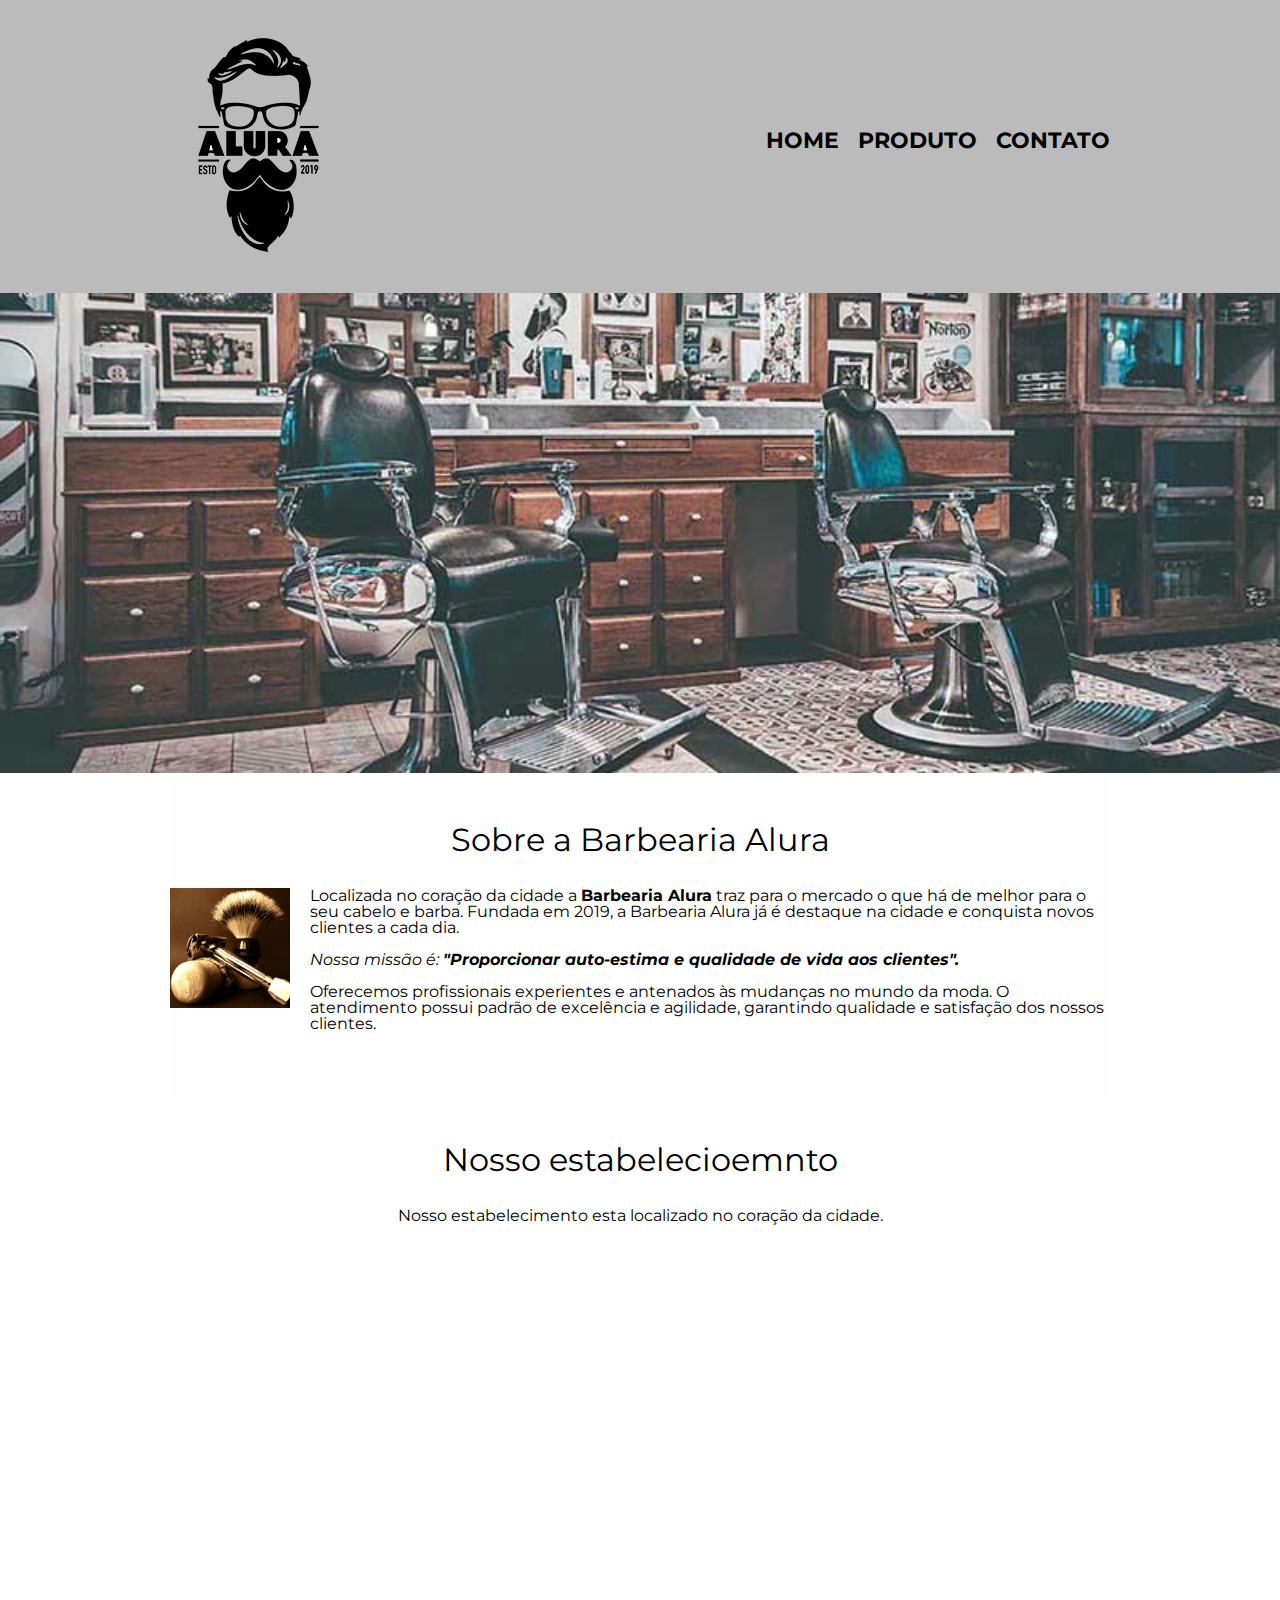
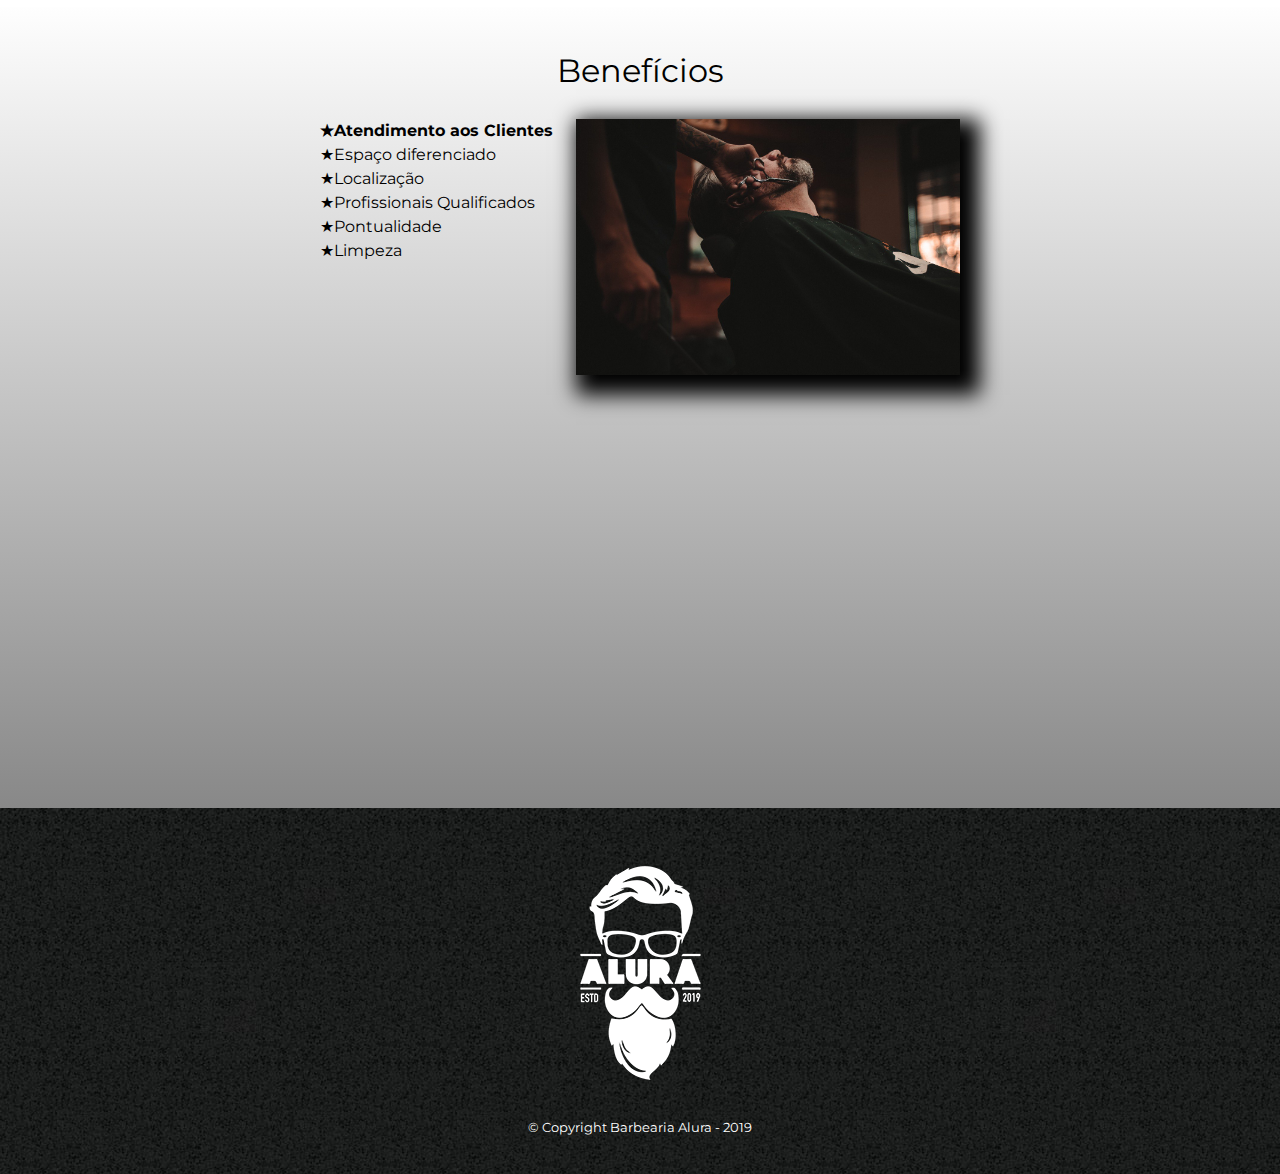
<file: index.html>
<!DOCTYPE html>
<html lang="pt-br">
    <head>
        <meta charset="UTF-8">
        <title>Barbearia Alura</title>
        <link rel="stylesheet" href="css/reset.css">
        <link rel="stylesheet" href="css/style.css">
        <link href="https://fonts.googleapis.com/css?family=Montserrat&display=swap" rel="stylesheet">
    </head>
    
    <body>
        <header>
            <div class="caixa">
                <h1><img src="images/logo.png"></h1>

                <nav>
                    <ul>
                        <li><a href="index.html">Home</a></li>
                        <li><a href="html/produtos.html">Produto</a></li>
                        <li><a href="html/contato.html">Contato</a></li>
                    </ul>
                </nav>
            </div>
        </header>

        <img class="banner" src="images/banner.jpg">

        <main>
            <section class="principal">
                <h2 class="titulo-principal">Sobre a Barbearia Alura</h2>

                <img src="images/utensilios.jpg" class="utensilios" alt="Utensilios">

                <p>
                Localizada no coração da cidade a <strong>Barbearia Alura</strong> traz para o mercado o que há de melhor 
                para o seu cabelo e barba. Fundada em 2019, a Barbearia Alura já é destaque na cidade e 
                conquista novos clientes a cada dia.
                </p>

                <p id="missao">
                <em>Nossa missão é: <strong>"Proporcionar auto-estima e qualidade de vida aos 
                    clientes".</strong></em>
                </p>

                <p>
                Oferecemos profissionais experientes e antenados às mudanças no mundo da moda. O 
                atendimento possui padrão de excelência e agilidade, garantindo qualidade e satisfação 
                dos nossos clientes.
                </p>
            </section>

            <section class="mapa">
                <h3 class="titulo-principal">Nosso estabelecioemnto</h3>
                <p>Nosso estabelecimento esta localizado no coração da cidade.</p>

                <div class="mapa-conteudo">
                    <iframe src="https://www.google.com/maps/embed?pb=!1m18!1m12!1m3!1d3656.
                    448598130902!2d-46.63465338548063!3d-23.588239368469527!2m3!1f0!2f0!3f0!3m2!
                    1i1024!2i768!4f13.1!3m3!1m2!1s0x94ce5a2b2ed7f3a1%3A0xab35da2f5ca62674!2sCaelum
                    !5e0!3m2!1spt-BR!2sbr!4v1579039343414!5m2!1spt-BR!2sbr" width="100%" 
                    height="300" frameborder="0" style="border:0;" allowfullscreen=""></iframe>
                </div>
                
            </section>
                
            <section class="beneficios">
                <h3 class="titulo-principal">Benefícios</h3>

                <div class="conteudo-beneficios">
                    <ul class="lista-beneficios">
                        <li class="itens">Atendimento aos Clientes</li>
                        <li class="itens">Espaço diferenciado</li>
                        <li class="itens">Localização</li>
                        <li class="itens">Profissionais Qualificados</li>
                        <li class="itens">Pontualidade</li>
                        <li class="itens">Limpeza</li>
                    </ul><img src="images/beneficios.jpg" class="imagem-beneficios">
    
                </div>
                

                <div class="video">
                    <iframe width="560" height="315" src="https://www.youtube.com/embed/wcVVXUV0YUY" 
                    frameborder="0" allow="accelerometer; autoplay; encrypted-media; gyroscope; 
                    picture-in-picture" allowfullscreen></iframe>
                </div>
                
            </section>

        </main>

        
        <footer>
            <img src="images/logo-branco.png">
            <p class="copyright">&copy; Copyright Barbearia Alura - 2019</p mn>
        </footer>
    </body>
</html>
</file>
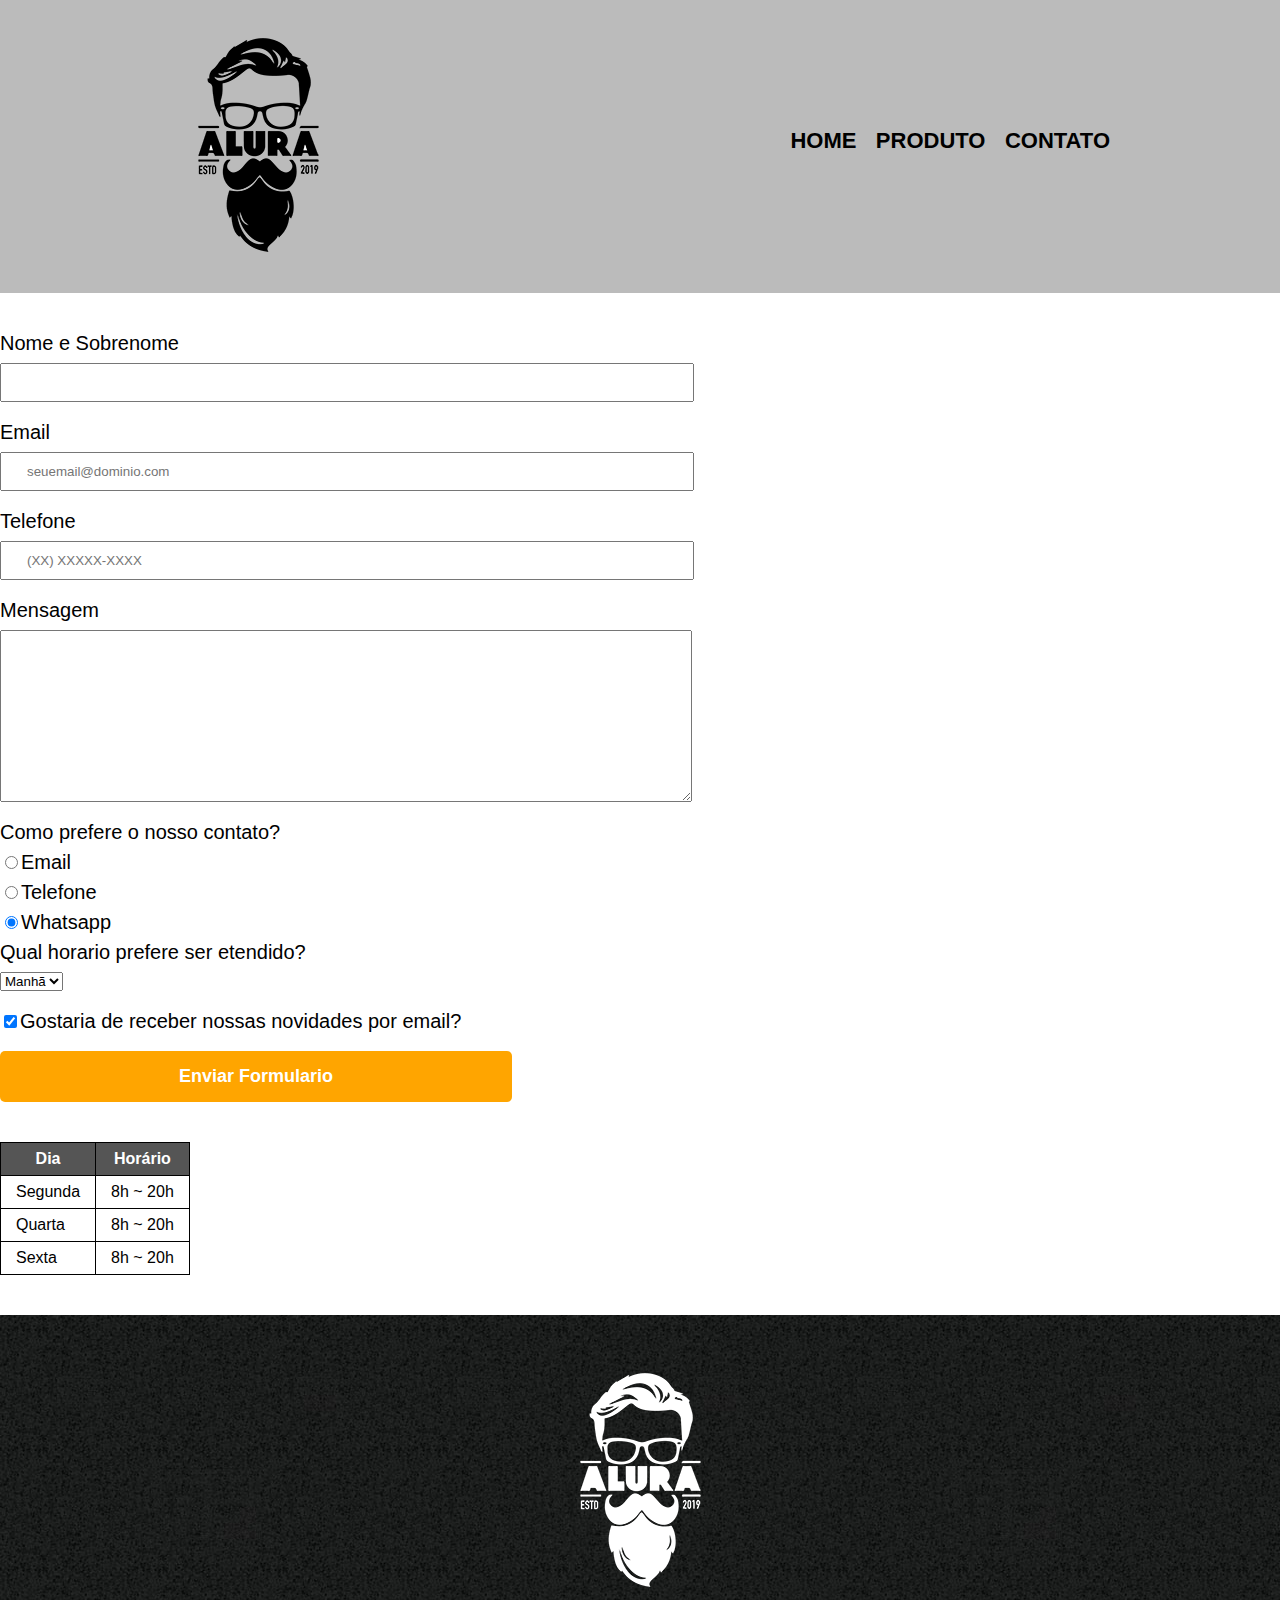
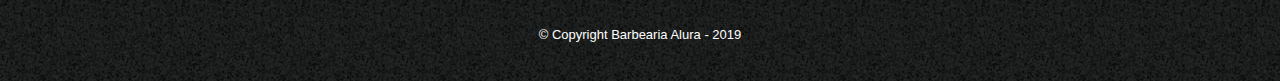
<file: html/contato.html>
<!DOCTYPE html>
<html>
    <head>
        <meta charset="UTF-8">
        <title>Contato - Barbearia Alura</title>
        <link rel="stylesheet" href="../css/reset.css">
        <link rel="stylesheet" href="../css/style.css">
    </head>
    <body>
        <header>
            <div class="caixa">
                <h1><img src="../images/logo.png" alt="Lodo da Barbearia Alura"></h1>

                <nav>
                    <ul>
                        <li><a href="../index.html">Home</a></li>
                        <li><a href="produtos.html">Produto</a></li>
                        <li><a href="contato.html">Contato</a></li>
                    </ul>
                </nav>
            </div>
        </header>
        
        <main>
            <form>
                <label for="nomesobrenome">Nome e Sobrenome</label>
                <input type="text" id="nomesobrenome" class="input-padrao" required>

                <label for="email">Email</label>
                <input type="email" id="email" class="input-padrao" required
                placeholder="seuemail@dominio.com">

                <label for="telefone">Telefone</label>
                <input type="tel" id="telefone" class="input-padrao" required 
                placeholder="(XX) XXXXX-XXXX">

                <label for="mensagem">Mensagem</label>
                <textarea cols="70" rows="10" id="mensagem" class="input-padrao" required>
                </textarea>

                <fieldset>
                    <legend>Como prefere o nosso contato?</legend>

                    <label for="radio-email"><input type="radio" name="contato" 
                        value="email" id="radio-email">Email</label>

                    <label for="radio-telefone"><input type="radio" name="contato" 
                        value="telefone" id="radio-telefone">Telefone</label>

                    <label for="radio-whatsapp"><input type="radio" name="contato" 
                        value="whatsapp" id="radio-whatsapp" checked>Whatsapp</label>
                    
                </fieldset>

                <fieldset>
                    <legend>Qual horario prefere ser etendido?</legend>
                    <select>
                        <option>Manhã</option>
                        <option>Tarde</option>
                        <option>Noite</option>
                    </select>
                </fieldset>

                <label class="checkbox"><input type="checkbox" checked>Gostaria de receber 
                    nossas novidades por email?</label>

                <input type="submit" value="Enviar Formulario" class="enviar">
            </form>

            <table>
                <thead>
                    <tr>
                        <th>Dia</th>
                        <th>Horário</th>
                    </tr>
                </thead>
                <tbody>
                    <tr>
                        <td>Segunda</td>
                        <td>8h ~ 20h</td>
                    </tr>
                    <tr>
                        <td>Quarta</td>
                        <td>8h ~ 20h</td>
                    </tr>
                    <tr>
                        <td>Sexta</td>
                        <td>8h ~ 20h</td>
                    </tr>
                </tbody>
            </table>
        </main>

        <footer>
            <img src="../images/logo-branco.png" alt="Lodo da Barbearia Alura">
            <p class="copyright">&copy; Copyright Barbearia Alura - 2019</p mn>
        </footer>
    </body>
</html>
</file>
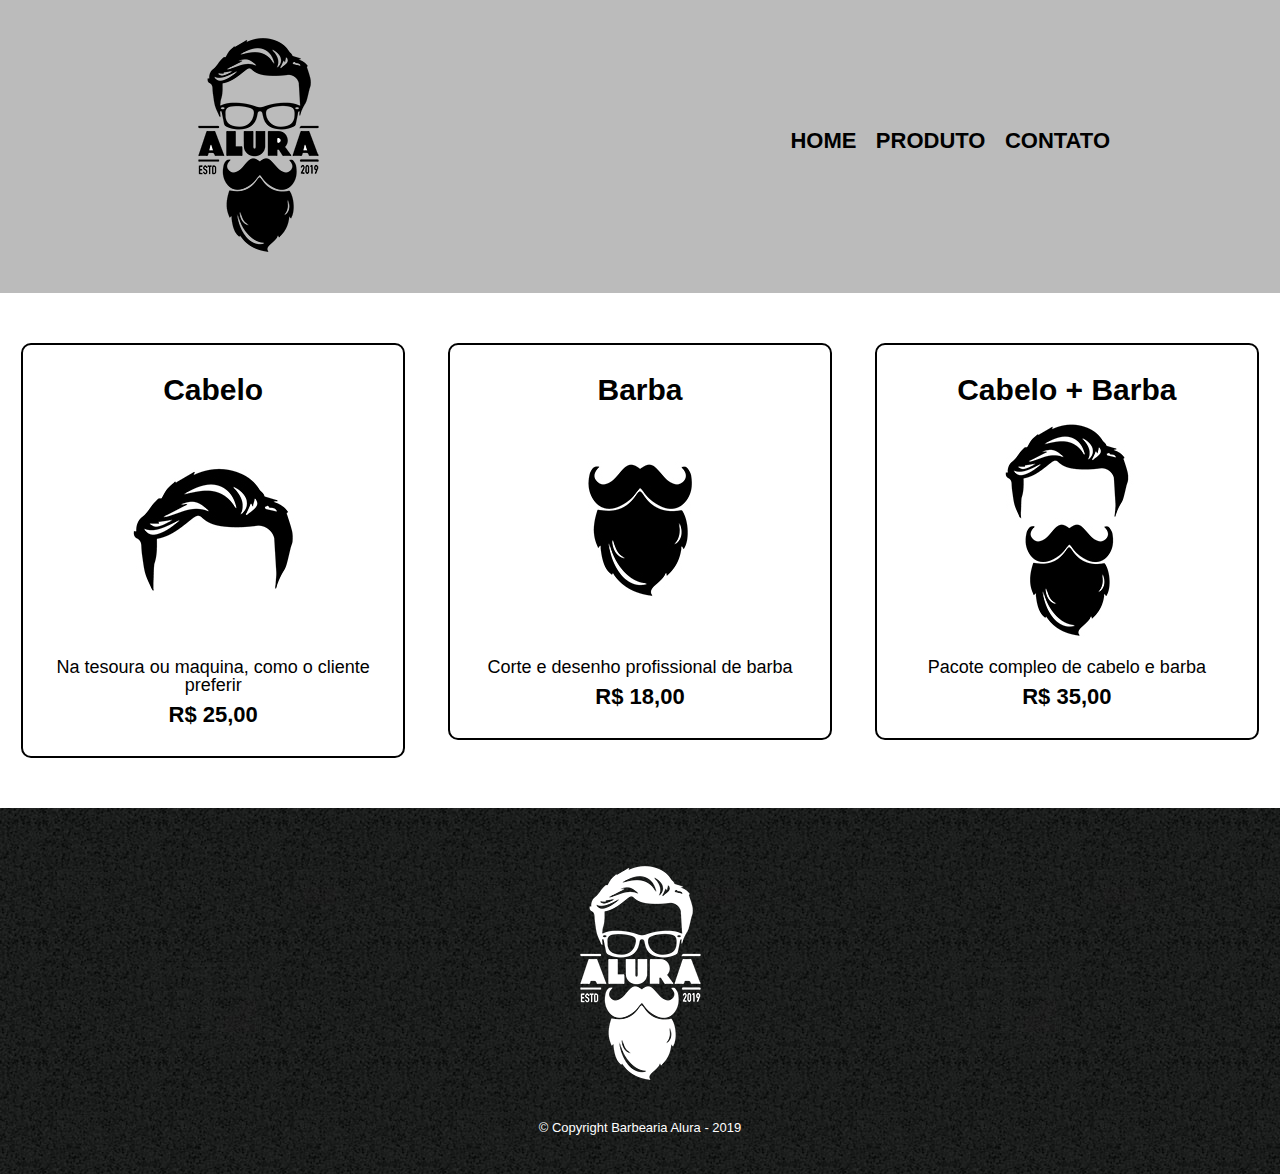
<file: html/produtos.html>
<!DOCTYPE html>
<html lang="pt-br">
    <head>
        <meta charset="UTF-8">
        <title>Produtos - Barbearia Alura</title>
        <link rel="stylesheet" href="../css/reset.css">
        <link rel="stylesheet" href="../css/style.css">
    </head>
    
    <body>
        <header>
            <div class="caixa">
                <h1><img src="../images/logo.png"></h1>

                <nav>
                    <ul>
                        <li><a href="../index.html">Home</a></li>
                        <li><a href="produtos.html">Produto</a></li>
                        <li><a href="contato.html">Contato</a></li>
                    </ul>
                </nav>
            </div>
        </header>
        
        <main>
            <ul class="produtos">
                <li>
                    <h2>Cabelo</h2>
                    <img src="../images/cabelo.jpg" class="logo">
                    <p class="produto-descricao">Na tesoura ou maquina, como o cliente preferir</p>
                    <p class="produto-preco">R$ 25,00</p class="produto-descricao">
                </li>
                <li>
                    <h2>Barba</h2>
                    <img src="../images/barba.jpg">
                    <p class="produto-descricao">Corte e desenho profissional de barba</p class="produto-descricao">
                    <p class="produto-preco">R$ 18,00</p class="produto-descricao">
                </li>
                <li>
                    <h2>Cabelo + Barba</h2>
                    <img src="../images/cabelo+barba.jpg">
                    <p class="produto-descricao">Pacote compleo de cabelo e barba</p class="produto-descricao">
                    <p class="produto-preco">R$ 35,00</p>
                </li>
            </ul>
        </main>

        <footer>
            <img src="../images/logo-branco.png">
            <p class="copyright">&copy; Copyright Barbearia Alura - 2019</p>
        </footer>
    </body>
</html>
</file>
<file: css/style.css>
body {
    font-family: 'Montserrat', sans-serif;
}
header {
    background: #BBBBBB;
    padding: 20px 0;
}

.caixa {
    position: relative;
    width: 940px;
    margin: 0 auto;
}

nav {
    position: absolute;
    top: 110px;
    right: 0;
}

nav li {
    display: inline;
    margin-left: 15px;
}

nav a {
    text-transform: uppercase;
    color: #000000;
    font-weight: bold;
    font-size: 22px;
    text-decoration: none;
}

nav a:hover {
    color: #C78C19;
    text-decoration: underline;
}

.produtos {
    margin: 0 auto;
    padding: 50px 0;
    text-align: center;    
}

.produtos li{
    display: inline-block;
    width: 30%;
    vertical-align: top;
    text-align: center;
    margin: 0 1.5%;
    padding: 30px 20px;
    box-sizing: border-box;
    border: 2px solid #000000;
    border-radius: 10px;
}

.produtos h2 {
    font-size: 30px;
    font-weight: bold;
}

.produto-descricao {
    font-size: 18px;
}

.produto-preco {
    font-size: 22px;
    font-weight: bold;
    margin-top: 10px;
}

.produtos li:hover{
    border-color:#C78C19;
}

.produtos li:hover h2{
    font-size: 34px;
}

footer {
    text-align: center;
    background: url("../images/bg.jpg");
    padding: 40px 0;
    color: white;
}

.copyright {
    color: #FFFFFF;
    font-size: 13px;
    margin-top: 20px;
}

form {
    margin: 40px 0;
}

form label, form legend {
    display: block;
    font-size: 20px;
    margin: 0 0 10px;
}

.input-padrao {
    display: block;
    margin: 0 0 20px;
    padding: 10px 25px;
    width: 50%;
}

.checkbox {
    margin: 20px 0;
}

.enviar {
    width: 40%;
    padding: 15px 0;
    background: orange;
    color: white;
    font-weight: bold;
    font-size: 18px;
    border: none;
    border-radius: 5px;
    transition: 1s all;
    cursor: pointer;
}

.enviar:hover {
    background: darkorange;
    transform: scale(1.2);
}

table {
    margin: 20px 0 40px;
}

thead {
    background: #555555;
    color: white;
    font-weight: bold;
}

td, th {
    border: 1px solid #000000;
    padding: 8px 15px;
}

/*css da pagina inicial*/
.banner {
    width: 100%;
}

.titulo-principal {
    text-align: center;
    font-size: 2em;
    margin: 0 0 1em;
    clear: left;
}

.titulo-principal:hover {
    text-shadow: 2px 2px #555555;
}

.principal {
    padding: 3em 0;
    background: #FEFEFE;
    width: 940px;
    margin: 0 auto;
}

.principal p {
    margin: 0 0 1em;
}

.principal strong {
    font-weight: bold;
}

.principal em {
    font-style: italic         ;
}

.utensilios {
    width: 120px;
    float: left;
    margin: 0 20px 20px 0;
} 

.mapa {
    padding: 3em 0;
}

.mapa-conteudo{
    width: 940px;
    margin: 0 auto;
}

.mapa p {
    margin-bottom: 2em;
    text-align: center;
}

.conteudo-beneficios {
    width: 640px;
    margin: 0 auto;
}

.beneficios {
    padding: 3em 0;
    background: linear-gradient( #FEFEFE, #888888) ;
}

.itens {
    line-height: 1.5;
}

.itens:first-child {
    font-weight: bold;
}

.itens::before {
    content: "★";
}

.lista-beneficios {
    width: 40%;
    display: inline-block;
    vertical-align: top;
}

.imagem-beneficios {
    width: 60%;
    transition: 200ms;
    box-shadow: 10px 10px 20px 10px #000000;
}

.imagem-beneficios:hover {
    opacity: 0.5;
}

.video {
    width: 560px;
    margin: 2em auto;
}
</file>
